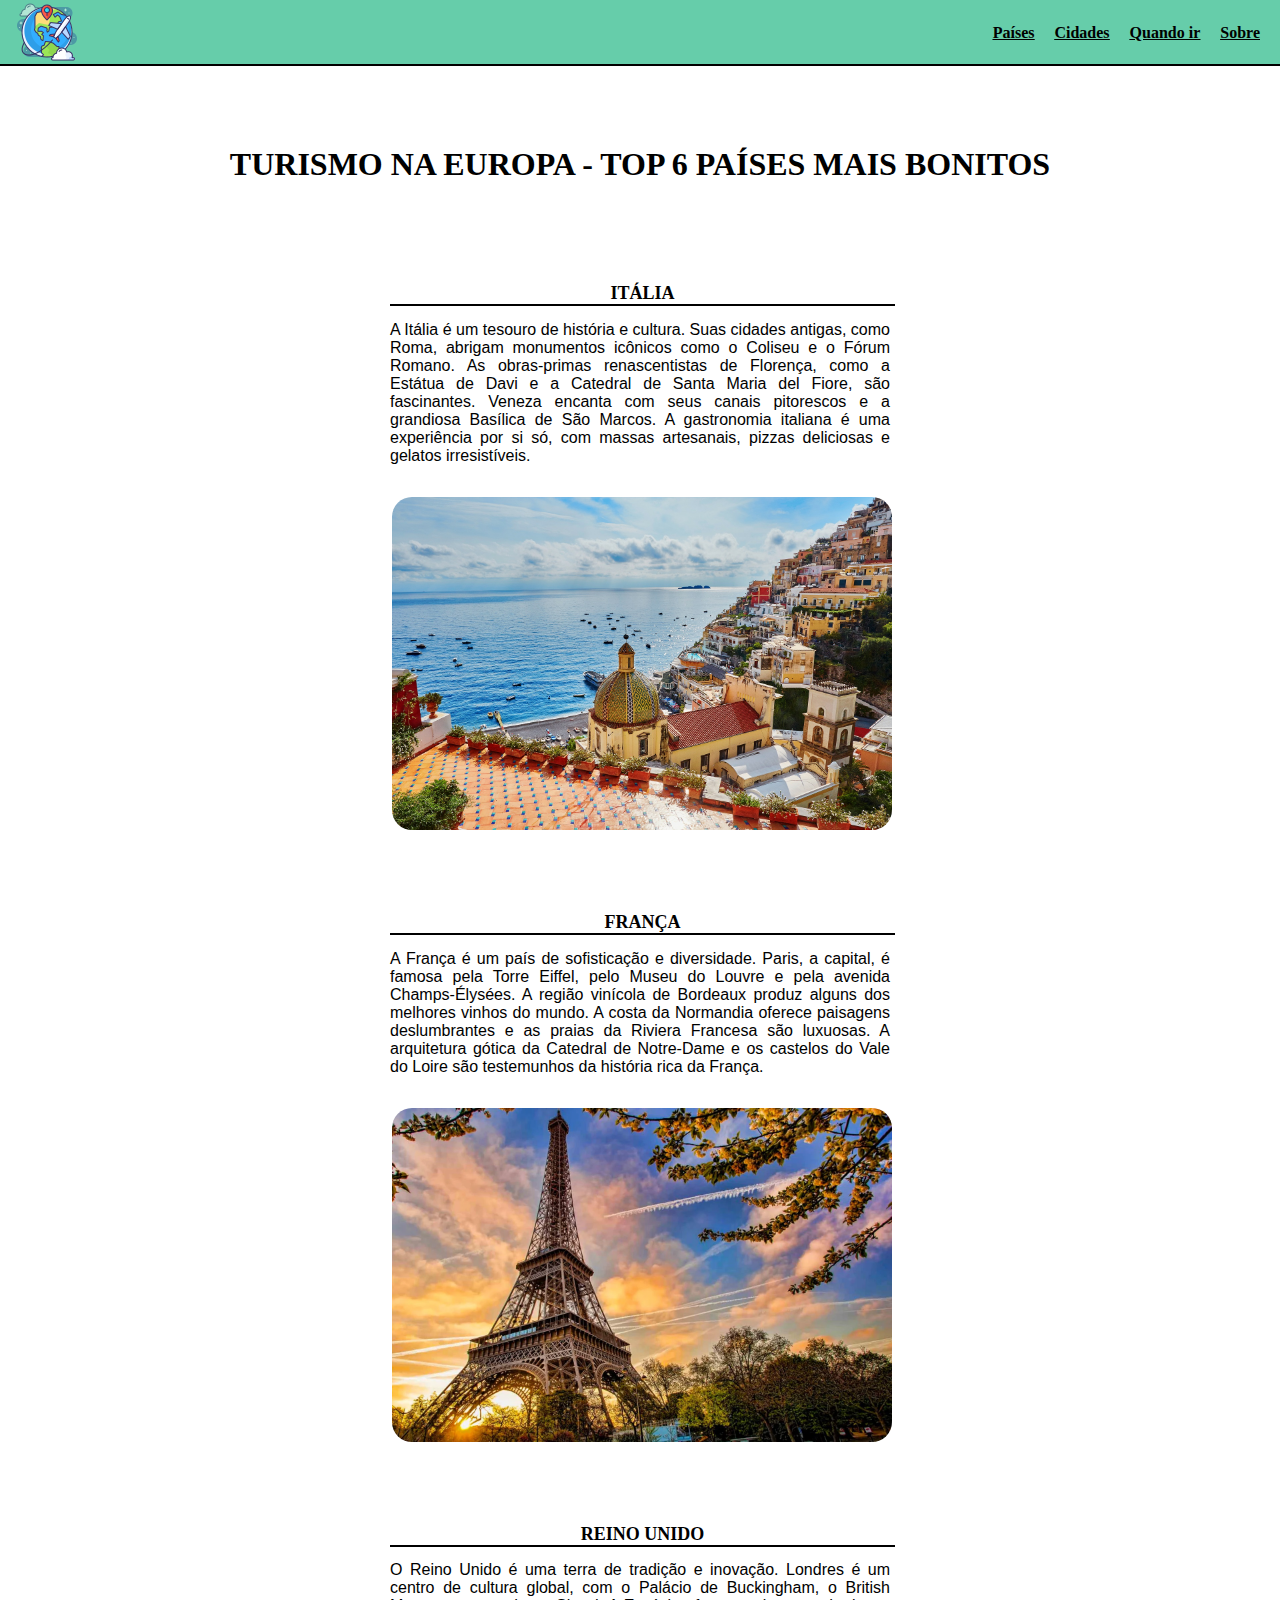
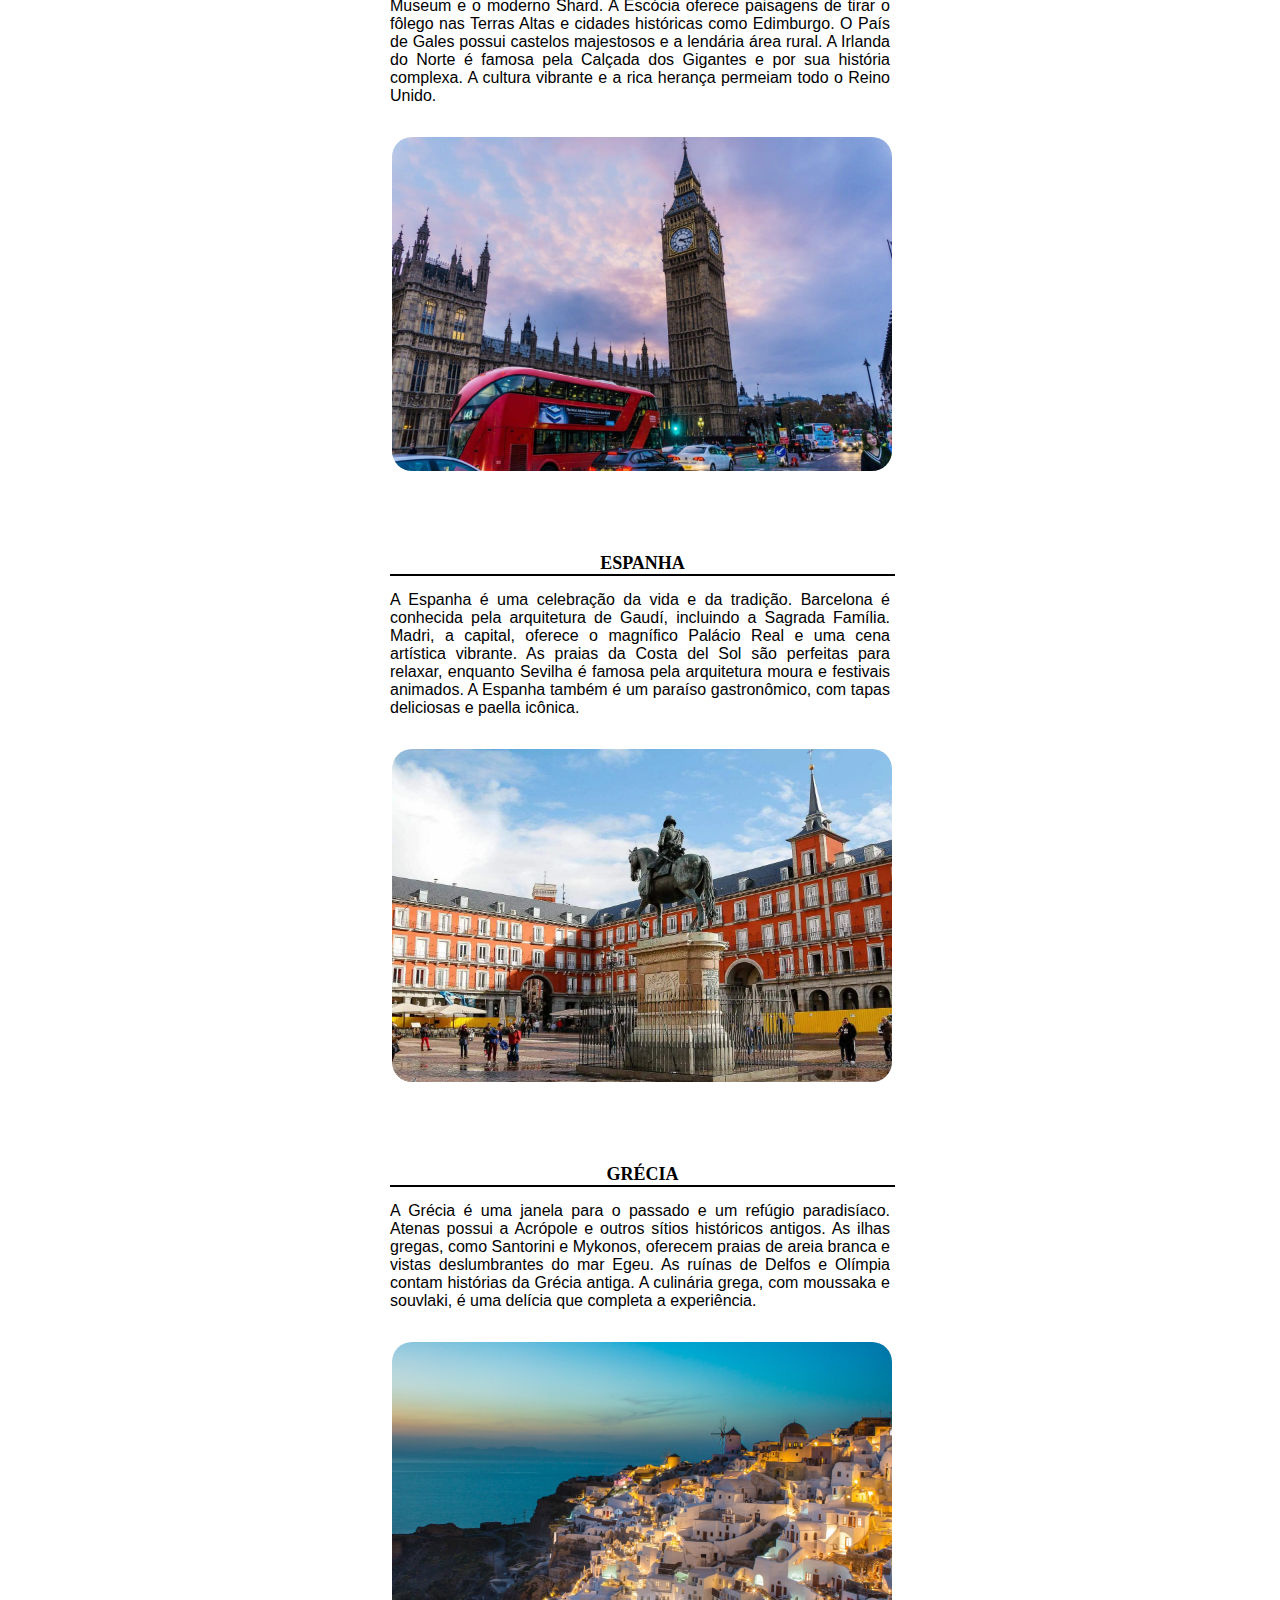
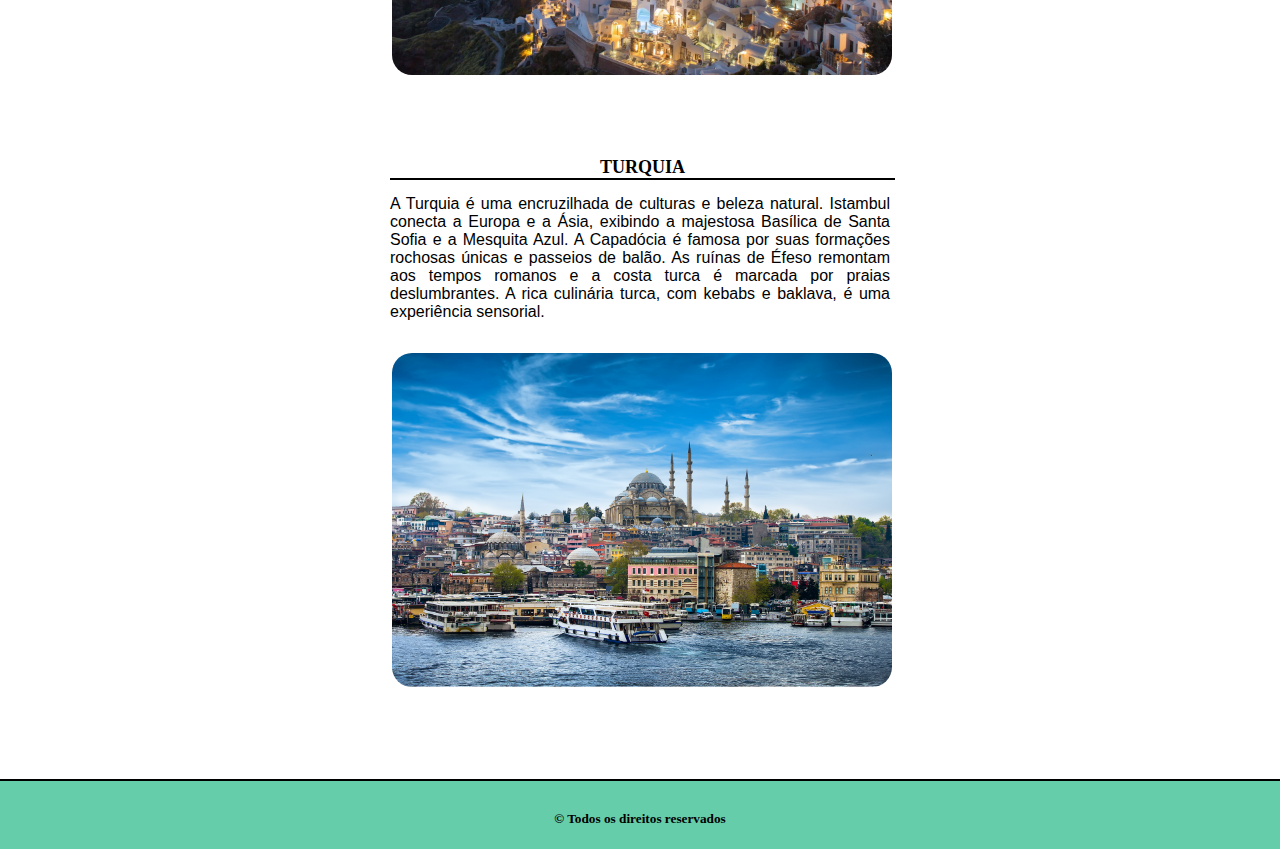
<file: index.html>
<!DOCTYPE html>
<html lang="en">
<head>
    <meta charset="UTF-8">
    <meta name="viewport" content="width=device-width, initial-scale=1.0">
    <title>Top 6 países da Europa</title>
    <link rel="icon" type="image" href="limao.png">
    <link rel="stylesheet" href="/css/2softex.css">
</head>
<body>
    <header>
        <nav>
            <img id="logo" src="/img/voo-de-aviao.png">
            <ul>
                <li><a href="#">Países</a></li>
                <li><a href="#">Cidades</a></li>
                <li><a href="#">Quando ir</a></li>
                <li><a href="#">Sobre</a></li>
            </ul>
        </nav>
        <h1 id="titulo1">TURISMO NA EUROPA - TOP 6 PAÍSES MAIS BONITOS</h1>
    </header>

    <main class="secoes">

            <section class="paises">
                <h2 class="titulo2">ITÁLIA</h2>
                <p>A Itália é um tesouro de história e cultura. Suas cidades antigas, como Roma, abrigam monumentos icônicos como o Coliseu e o Fórum Romano. As obras-primas renascentistas de Florença, como a Estátua de Davi e a Catedral de Santa Maria del Fiore, são fascinantes. Veneza encanta com seus canais pitorescos e a grandiosa Basílica de São Marcos. A gastronomia italiana é uma experiência por si só, com massas artesanais, pizzas deliciosas e gelatos irresistíveis.</p>
                <img class="img" src="/img/italia.jpg" alt="">
            </section>
        
            <section class="paises">
                <h2 class="titulo2">FRANÇA</h2>
                <p>A França é um país de sofisticação e diversidade. Paris, a capital, é famosa pela Torre Eiffel, pelo Museu do Louvre e pela avenida Champs-Élysées. A região vinícola de Bordeaux produz alguns dos melhores vinhos do mundo. A costa da Normandia oferece paisagens deslumbrantes e as praias da Riviera Francesa são luxuosas. A arquitetura gótica da Catedral de Notre-Dame e os castelos do Vale do Loire são testemunhos da história rica da França.</p>
                <img class="img" src="/img/franca.png" alt="">
            </section>
     
            <section class="paises">
                <h2 class="titulo2">REINO UNIDO</h2>
                <p>O Reino Unido é uma terra de tradição e inovação. Londres é um centro de cultura global, com o Palácio de Buckingham, o British Museum e o moderno Shard. A Escócia oferece paisagens de tirar o fôlego nas Terras Altas e cidades históricas como Edimburgo. O País de Gales possui castelos majestosos e a lendária área rural. A Irlanda do Norte é famosa pela Calçada dos Gigantes e por sua história complexa. A cultura vibrante e a rica herança permeiam todo o Reino Unido.</p>
                <img class="img" src="/img/londres.jpg" alt="">
            </section>
        
            <section class="paises">
                <h2 class="titulo2">ESPANHA</h2>
                <p>A Espanha é uma celebração da vida e da tradição. Barcelona é conhecida pela arquitetura de Gaudí, incluindo a Sagrada Família. Madri, a capital, oferece o magnífico Palácio Real e uma cena artística vibrante. As praias da Costa del Sol são perfeitas para relaxar, enquanto Sevilha é famosa pela arquitetura moura e festivais animados. A Espanha também é um paraíso gastronômico, com tapas deliciosas e paella icônica.</p>
                <img class="img" src="/img/espanha.png" alt="">
            </section>
        
       
            <section class="paises">
                <h2 class="titulo2">GRÉCIA</h2>
                <p>A Grécia é uma janela para o passado e um refúgio paradisíaco. Atenas possui a Acrópole e outros sítios históricos antigos. As ilhas gregas, como Santorini e Mykonos, oferecem praias de areia branca e vistas deslumbrantes do mar Egeu. As ruínas de Delfos e Olímpia contam histórias da Grécia antiga. A culinária grega, com moussaka e souvlaki, é uma delícia que completa a experiência.</p>
                <img class="img" src="/img/grecia.jpg" alt="">
            </section>
        
            <section class="paises">
                <h2 class="titulo2">TURQUIA</h2>
                <p>A Turquia é uma encruzilhada de culturas e beleza natural. Istambul conecta a Europa e a Ásia, exibindo a majestosa Basílica de Santa Sofia e a Mesquita Azul. A Capadócia é famosa por suas formações rochosas únicas e passeios de balão. As ruínas de Éfeso remontam aos tempos romanos e a costa turca é marcada por praias deslumbrantes. A rica culinária turca, com kebabs e baklava, é uma experiência sensorial.</p>
                <img class="img" src="/img/turquia.jpg" alt="">
            </section>
        
        
    </main>
    <footer>
        <h5 id="direitos"> &copy Todos os direitos reservados</h5>
    </footer>
    
</body>
</html>
</file>
<file: css/2softex.css>
body{
    margin:0;
    padding:0;
}
#logo{
    width:64px;
    margin-left: 15px;
}
nav{
    display:flex;
    justify-content: space-between;
    background-color: 	#66CDAA;
    height: 64px;
    border-bottom: 2px solid;
}

nav ul{
    display: flex;
}

nav ul li{
    margin-top: 8px;
    list-style: none;
    margin-right: 20px;
    text-decoration: underline;
    font-weight: bolder;
}
nav a{
    color:black;
}
nav a:hover{
    color:whitesmoke;
}

#titulo1{
    font-family:Georgia, 'Times New Roman', Times, serif;
    text-align: center;
    margin-top: 80px;
    position: relative;
}
.titulo2{
    font-family: Georgia, 'Times New Roman', Times, serif;
    font-size: large;
    text-align: center;
    border-bottom: 2px solid;
    margin-top: 40px;;
}

p{
    font-family:'Trebuchet MS', 'Lucida Sans Unicode', 'Lucida Grande', 'Lucida Sans', Arial, sans-serif;
    width: 500px;
    text-align: justify;
    margin-bottom: 30px;
    margin-top:0px;
}

.secoes{
    justify-content: center;
    margin-left: 130px;;
    display: grid;
    grid-template-columns: repeat(auto-fit, minmax(500px, 650px));
    gap:20px;
    margin-top: 50px;
}

.paises{
   
    padding: 10px;
    width: 505px;
    border-radius: 20px;
    display: grid;
}
.img{
    width: 500px;
    margin:2px;
    border-radius: 20px;
}
footer{
    margin-top: 80px;
    border-top: 2px solid;
    background-color: 	#66CDAA;
    display:flex;
    justify-content: center;
}

#direitos{
    margin-top: 30px;
    text-align: center;
    font-weight: bolder;
}
</file>
